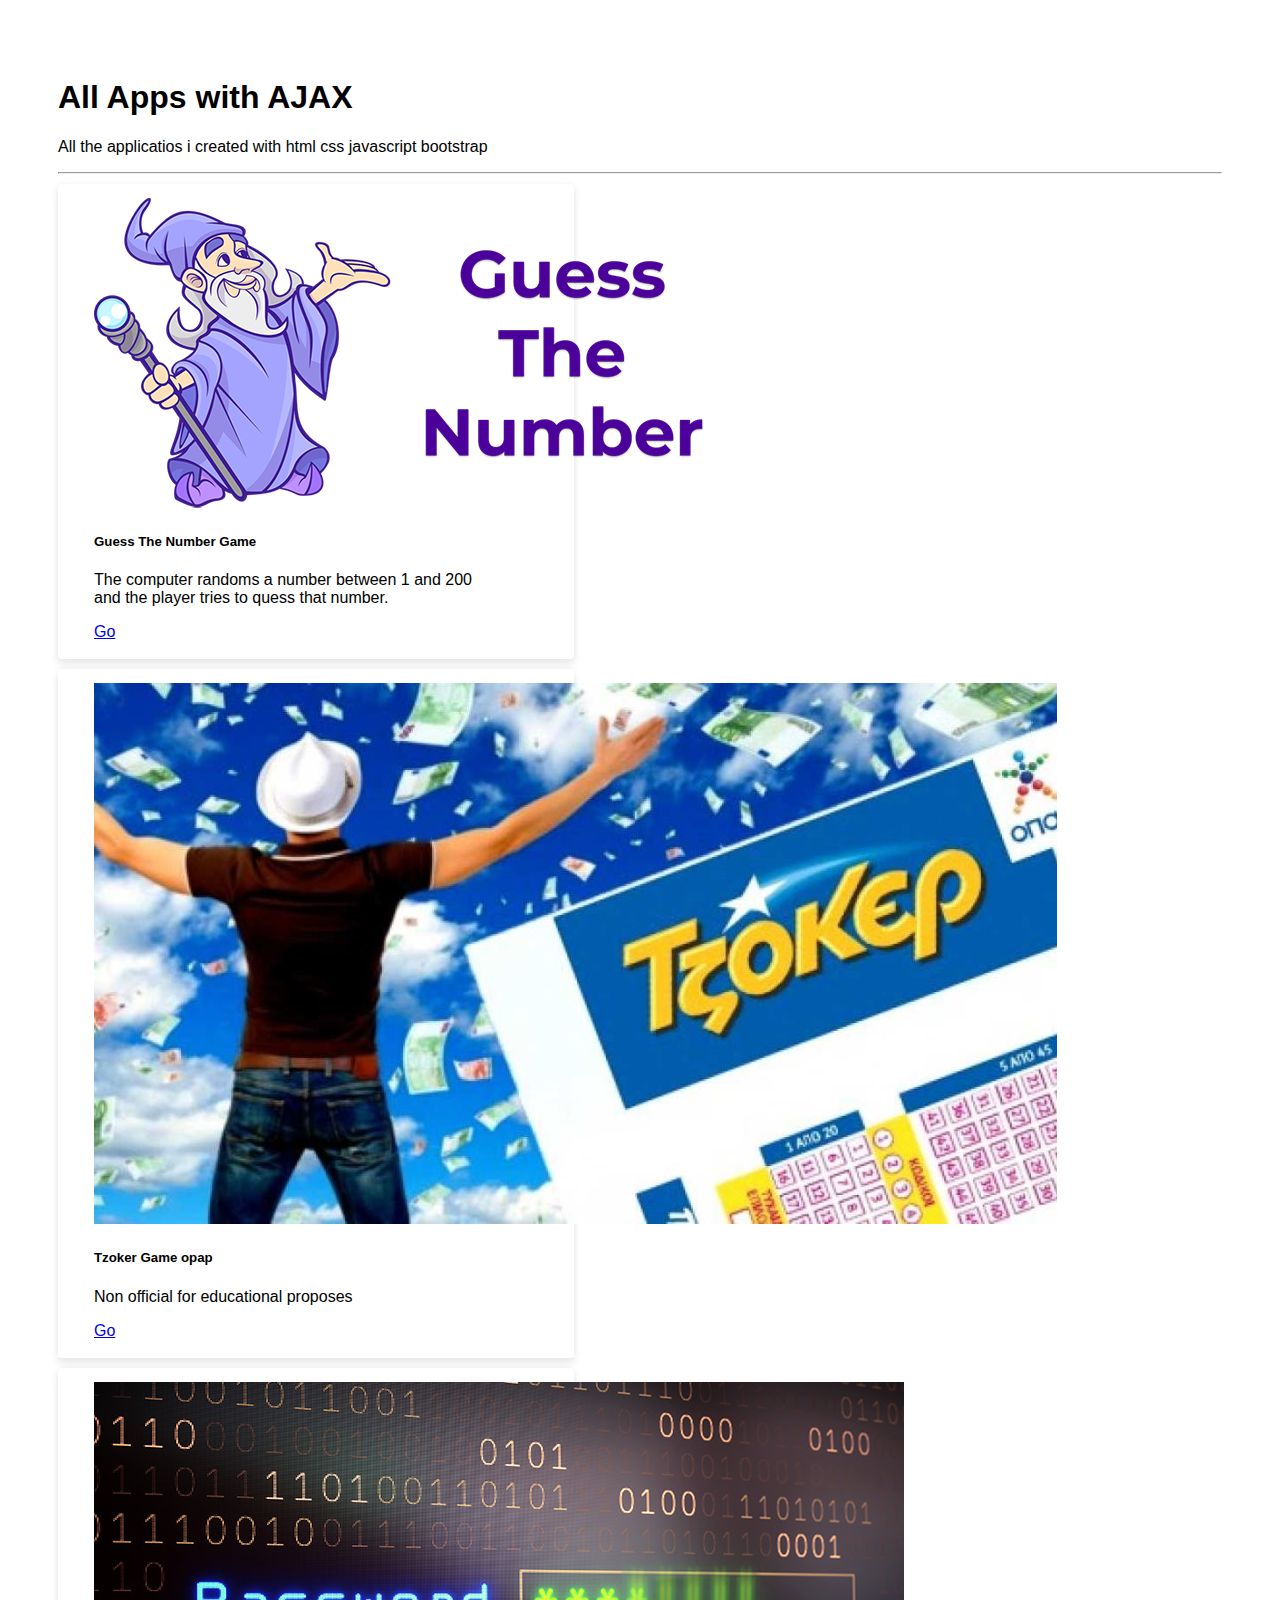
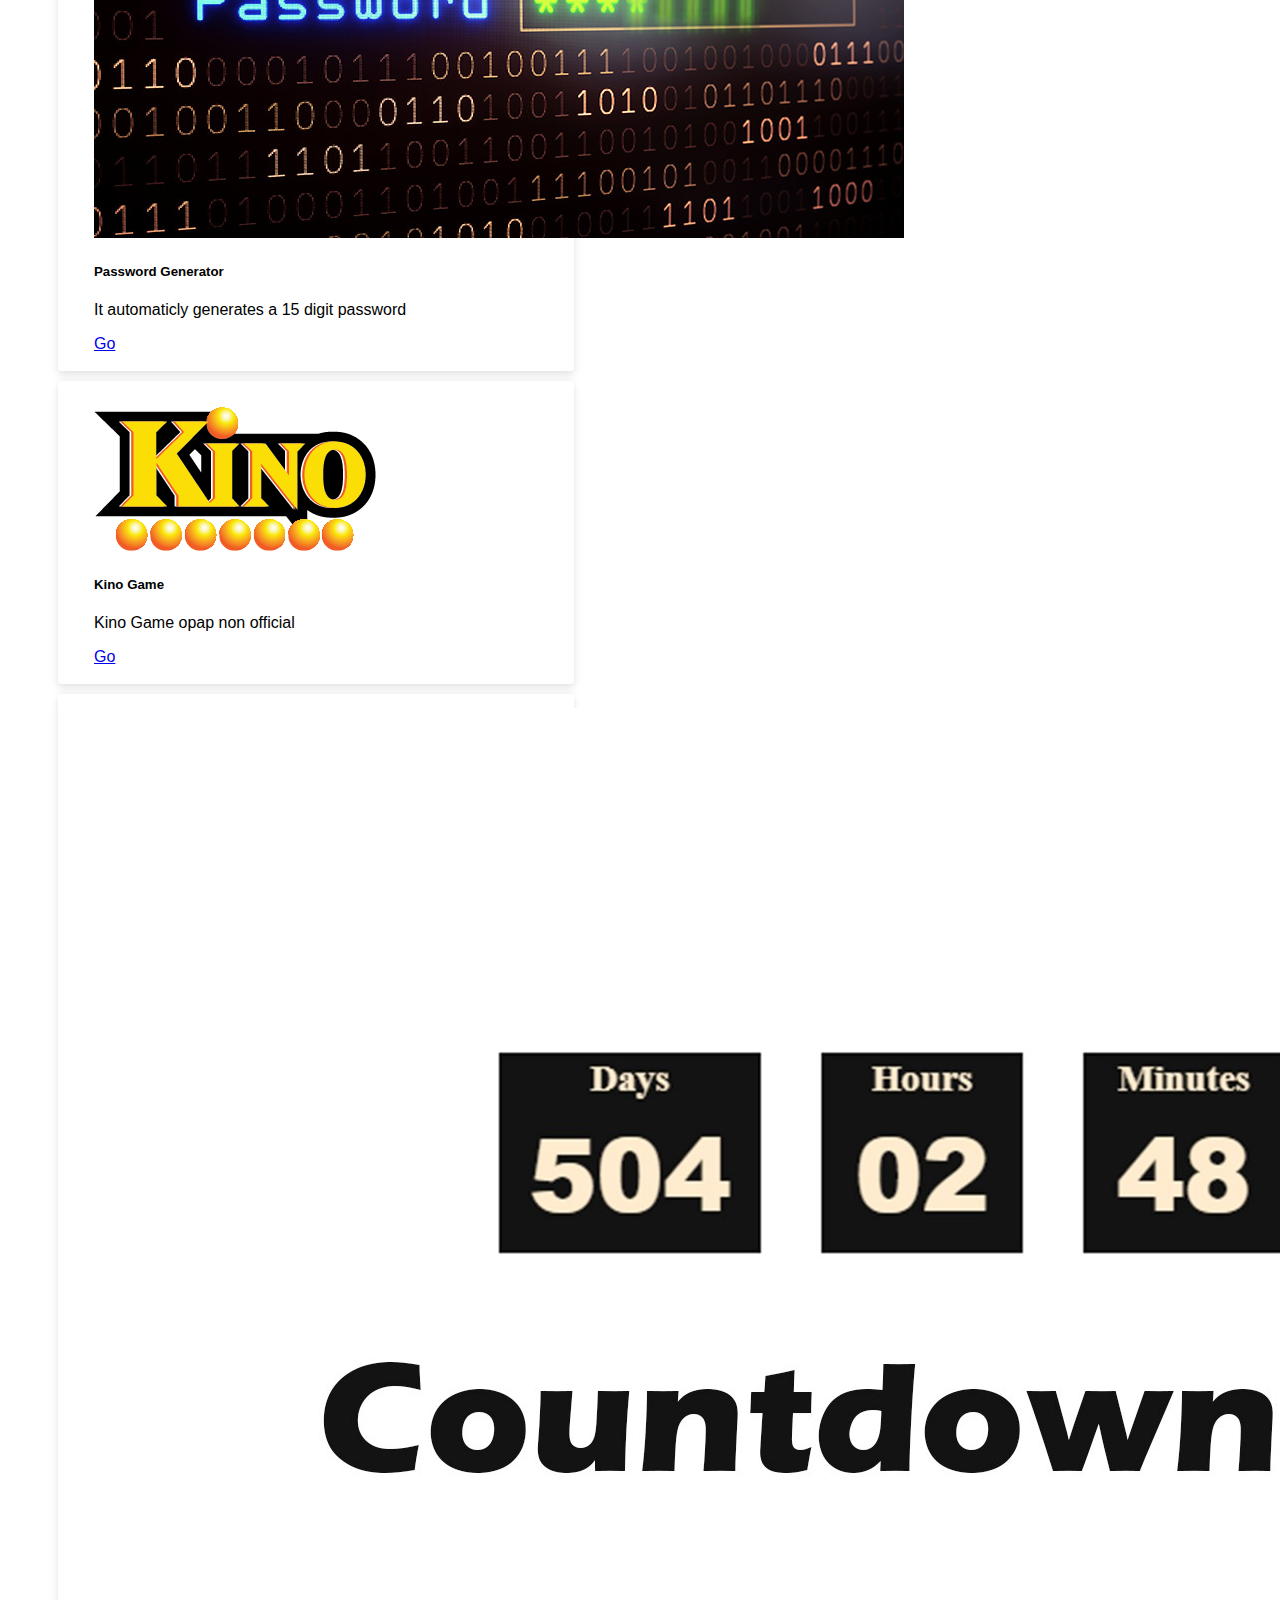
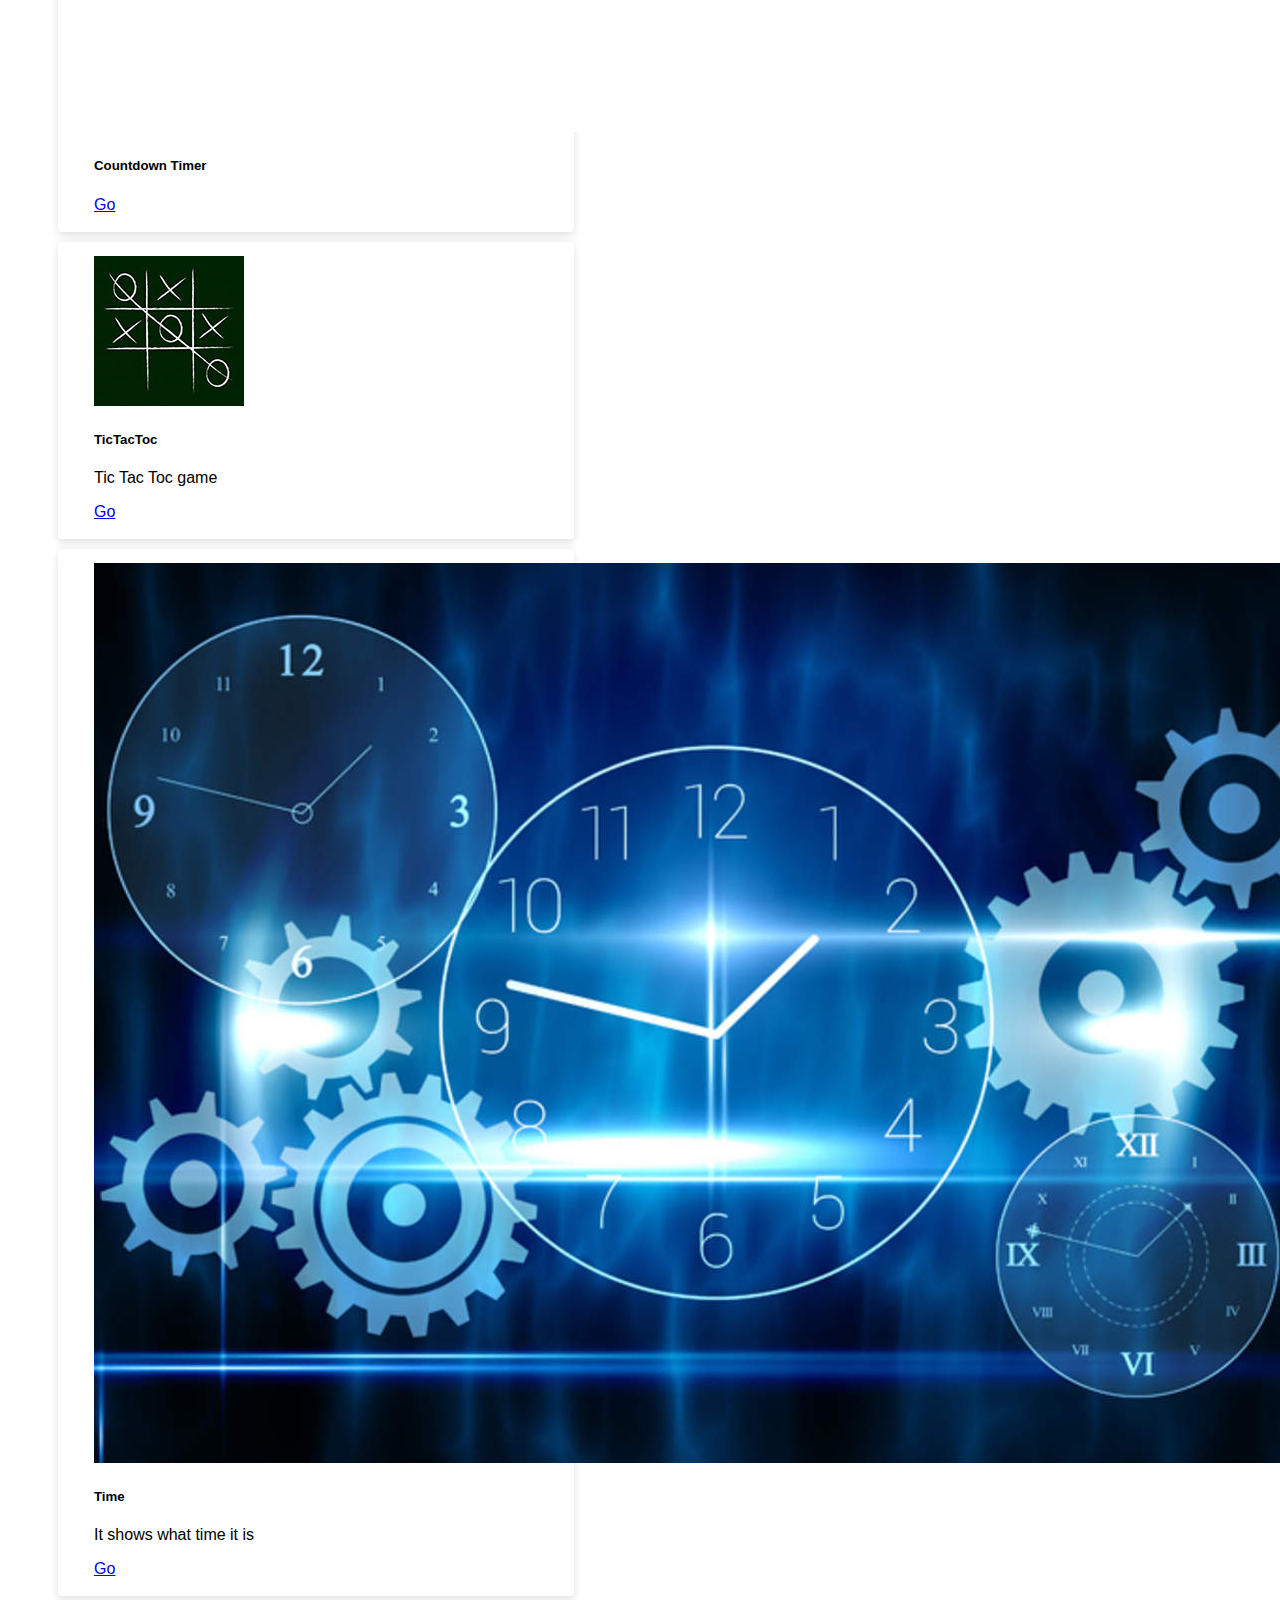
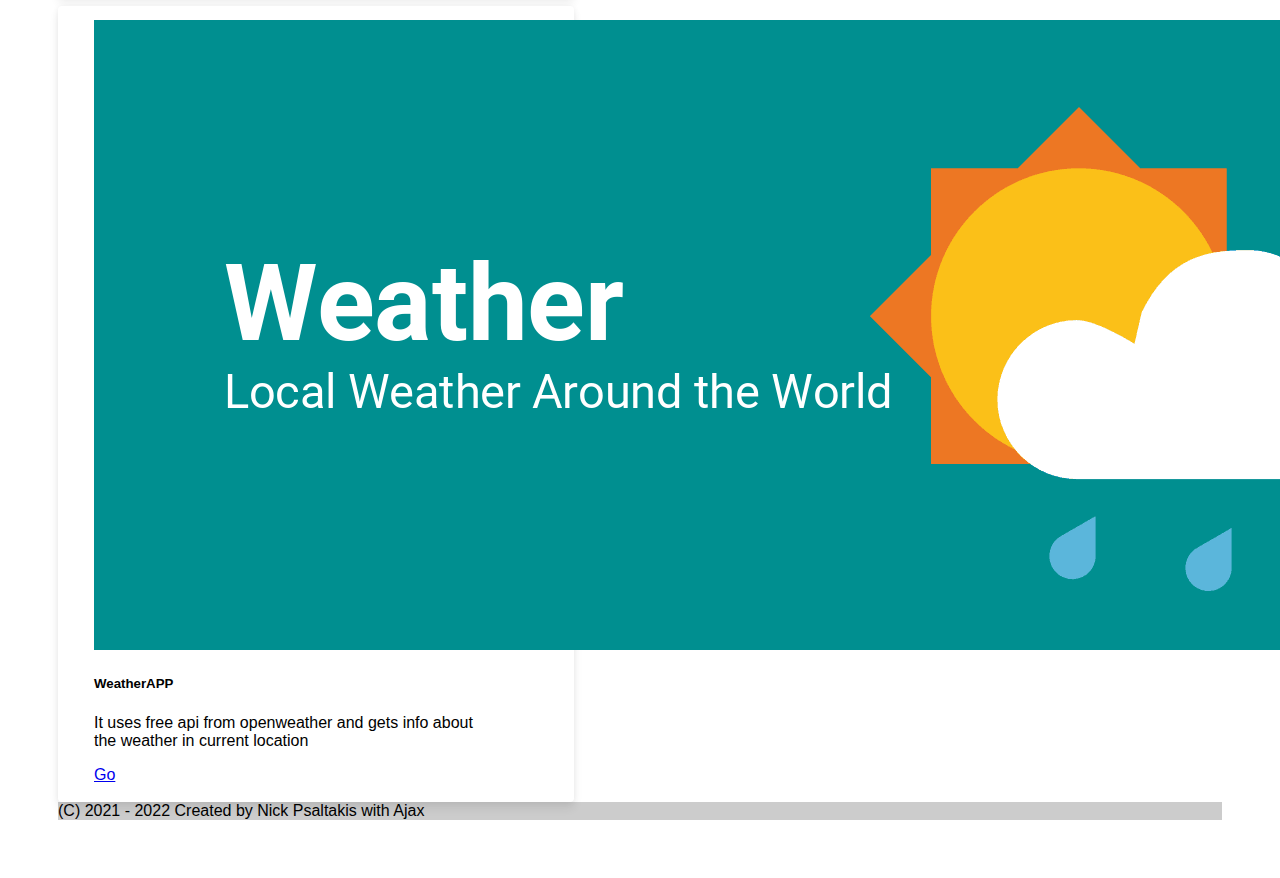
<file: index.html>
<!DOCTYPE html>
<html lang="en">
<head>
    <meta charset="UTF-8">
    <meta http-equiv="X-UA-Compatible" content="IE=edge">
    <meta name="viewport" content="width=device-width, initial-scale=1.0">
    <link href="https://cdn.jsdelivr.net/npm/bootstrap@5.0.0-beta1/dist/css/bootstrap.min.css" rel="stylesheet" integrity="sha384-giJF6kkoqNQ00vy+HMDP7azOuL0xtbfIcaT9wjKHr8RbDVddVHyTfAAsrekwKmP1" crossorigin="anonymous">
    <link href="css/mainStyle.css" rel="stylesheet">
    <title>All Apps with Ajax</title>
</head>
<body>
    <div class="container">
        <div class="jumbotron">
            <h1 class="display-4">All Apps with AJAX</h1>
            <p class="lead">All the applicatios i created with html css javascript bootstrap</p>
            <hr class="my-4">
        </div>
        <div class="row">
            <div class="col">
                <div class="card">
                    <img class="card-img-top" src="images/guess.png" alt="Card image cap">
                    <div class="card-body">
                        <h5 class="card-title">Guess The Number Game</h5>
                        <p class="card-text">The computer randoms a number between 1 and 200 and the player tries to quess that number.</p>
                        <a href="guessTheNumber.html" class="btn btn-primary" target="_blank">Go</a>
                    </div>
                </div>
            </div>
            <div class="col">
                <div class="card">
                    <img class="card-img-top" src="images/logo.jpg" alt="Card image cap">
                    <div class="card-body">
                        <h5 class="card-title">Tzoker Game opap </h5>
                        <p class="card-text">Non official for educational proposes </p>
                        <a href="tzoker.html" class="btn btn-primary" target="_blank">Go</a>
                    </div>
                </div>
            </div>
            <div class="col">
                <div class="card">
                    <img class="card-img-top" src="images/passwordgen.jpg" alt="Card image cap">
                    <div class="card-body">
                        <h5 class="card-title">Password Generator</h5>
                        <p class="card-text">It automaticly generates a 15 digit password</p>
                        <a href="randomPassword.html" class="btn btn-primary" target="_blank">Go</a>
                    </div>
                </div>
            </div>
            <div class="col">
                <div class="card">
                    <img class="card-img-top" src="images/Kino_logo.png" alt="Card image cap">
                    <div class="card-body">
                        <h5 class="card-title">Kino Game</h5>
                        <p class="card-text">Kino Game opap non official</p>
                        <a href="kino.html" class="btn btn-primary" target="_blank">Go</a>
                    </div>
                </div>
            </div>
            <div class="col">
                <div class="card">
                    <img class="card-img-top" src="images/countdown.jpg" alt="Card image cap">
                    <div class="card-body">
                        <h5 class="card-title">Countdown Timer</h5>
                        <p class="card-text"></p>
                        <a href="countdown.html" class="btn btn-primary" target="_blank">Go</a>
                    </div>
                </div>
            </div>  
            <div class="col">
                <div class="card">
                    <img class="card-img-top" src="images/tictactoc.jpg" alt="Card image cap">
                    <div class="card-body">
                        <h5 class="card-title">TicTacToc </h5>
                        <p class="card-text">Tic Tac Toc game</p>
                        <a href="tictactoc.html" class="btn btn-primary" target="_blank">Go</a>
                    </div>
                </div>
            </div> 
            <div class="col">
                <div class="card">
                    <img class="card-img-top" src="images/time.jpg" alt="Card image cap">
                    <div class="card-body">
                        <h5 class="card-title">Time</h5>
                        <p class="card-text">It shows what time it is</p>
                        <a href="time.html" class="btn btn-primary" target="_blank">Go</a>
                    </div>
                </div>
            </div>   
            <div class="col">
                <div class="card">
                    <img class="card-img-top" src="images/weather_og.png" alt="Card image cap">
                    <div class="card-body">
                        <h5 class="card-title">WeatherAPP</h5>
                        <p class="card-text">It uses free api from openweather and gets info about the weather in current location</p>
                        <a href="weatherApp.html" class="btn btn-primary" target="_blank">Go</a>
                    </div>
                </div>
            </div>            
        </div>
    </div>
    <div class="container">
        <footer class="bg-light text-center text-lg-start">
            <div id = "footer" class="text-center p-3" style="background-color: rgba(0, 0, 0, 0.2)">
                (C) 2021 - 2022 Created by Nick Psaltakis with Ajax
            </div>
        </footer>
    </div>
    <script src="https://cdn.jsdelivr.net/npm/@popperjs/core@2.5.4/dist/umd/popper.min.js" integrity="sha384-q2kxQ16AaE6UbzuKqyBE9/u/KzioAlnx2maXQHiDX9d4/zp8Ok3f+M7DPm+Ib6IU" crossorigin="anonymous"></script>
    <script src="https://cdn.jsdelivr.net/npm/bootstrap@5.0.0-beta1/dist/js/bootstrap.min.js" integrity="sha384-pQQkAEnwaBkjpqZ8RU1fF1AKtTcHJwFl3pblpTlHXybJjHpMYo79HY3hIi4NKxyj" crossorigin="anonymous"></script>
</body>
</html>
</file>
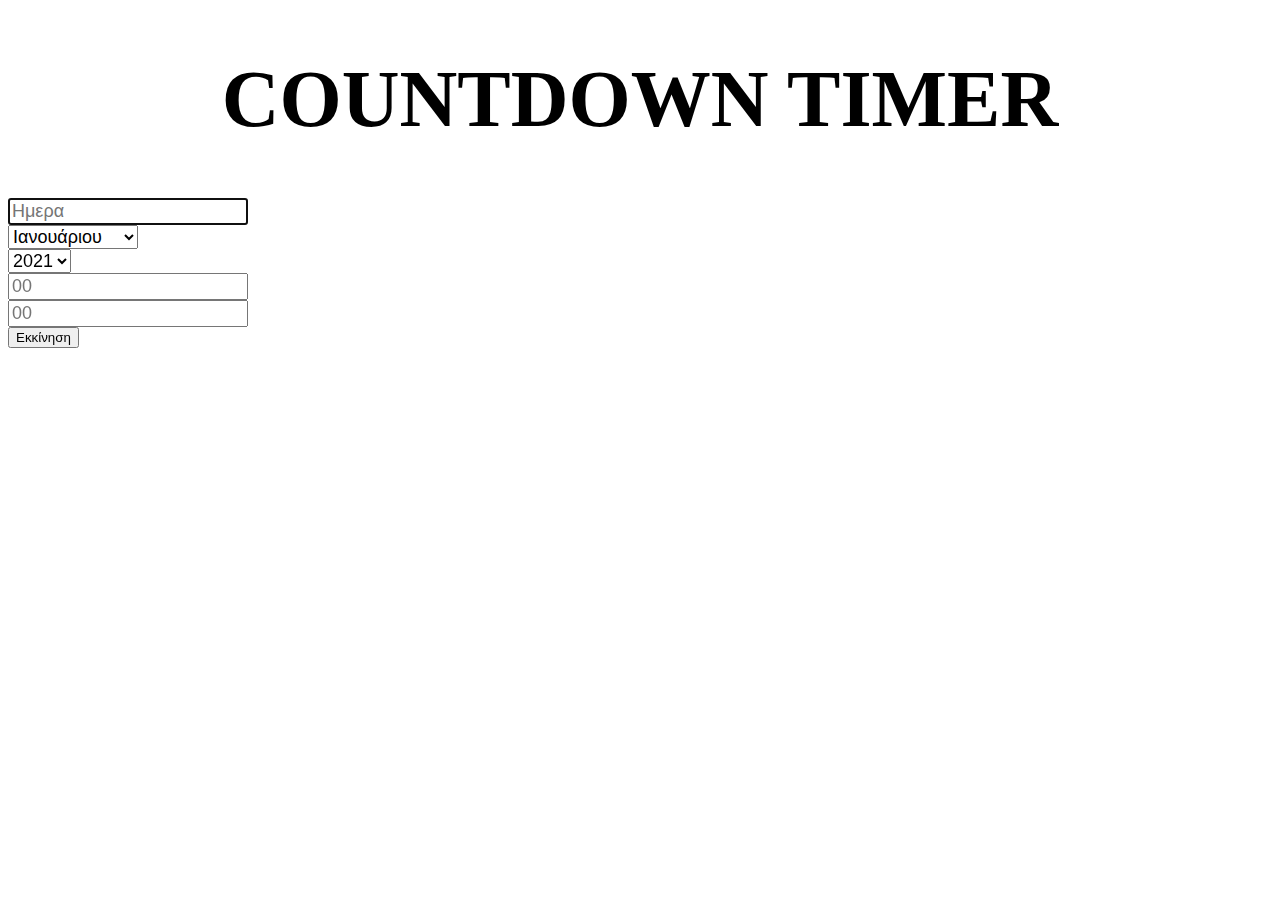
<file: countdown.html>
<!DOCTYPE html>
<html lang="en">
<head>
    <meta charset="UTF-8">
    <meta http-equiv="X-UA-Compatible" content="IE=edge">
    <meta name="viewport" content="width=device-width, initial-scale=1.0">
    <link href="https://cdn.jsdelivr.net/npm/bootstrap@5.0.0-beta2/dist/css/bootstrap.min.css" rel="stylesheet" integrity="sha384-BmbxuPwQa2lc/FVzBcNJ7UAyJxM6wuqIj61tLrc4wSX0szH/Ev+nYRRuWlolflfl" crossorigin="anonymous">
    <link rel="stylesheet" href="css/countdown.css">
    <title>Countdown</title>
</head>
<body>
    <div class="container">
        <h1 class="header">COUNTDOWN TIMER</h1>
    </div>
    <div class="container">
        <h1 id="countdown" class="timer">
            
        </h1>
    </div>
    <div class="container">
        <div class="row">
            <div class="col">
                <input type="text" class="form-control" id="day" name="day" placeholder = "Ημερα">
            </div>
            <div class="col">
                <select class="form-control" name="choose-month" id="months">
                    <option value="Jan">Ιανουάριου</option>
                    <option value="Feb">Φεβρουαρίου</option>
                    <option value="Mar">Μαρτίου</option>
                    <option value="Apr">Απριλίου</option>
                    <option value="May">Μαίου</option>
                    <option value="Jun">Ιουνίου</option>
                    <option value="Jul">Ιουλίου</option>
                    <option value="Aug">Αυγούστου</option>
                    <option value="Sep">Σεπτεμβρίου</option>
                    <option value="Oct">Οκτωμβρίου</option>
                    <option value="Nov">Νοέμβρίου</option>
                    <option value="Dec">Δεκεμβρίου</option>
                </select>
            </div>
            <div class="col">
                <select class="form-control" name="choose-year" id="year">
                    <option value="2021">2021</option>
                    <option value="2022">2022</option>
                    <option value="2023">2023</option>
                    <option value="2024">2024</option>
                    <option value="2025">2025</option>
                    <option value="2026">2026</option>
                    <option value="2027">2027</option>
                    <option value="2028">2028</option>
                    <option value="2029">2029</option>
                    <option value="2030">2030</option>
                    <option value="2031">2031</option>
                </select>
            </div>
            <div class="col">
                <input type="text" class="form-control" id="hour" name="hour" placeholder = "00">
            </div>
            <div class="col">
                <input type="text" class="form-control" id="min" name="min" placeholder = "00">
            </div>
        </div>
        <div id = "buttons" class="container">
            <input type="button" id = "startTimer" class="btn btn-success col-md-12" onclick="startTimer()" value="Εκκίνηση">
        </div>
    </div>
    <script src="https://cdn.jsdelivr.net/npm/@popperjs/core@2.6.0/dist/umd/popper.min.js" integrity="sha384-KsvD1yqQ1/1+IA7gi3P0tyJcT3vR+NdBTt13hSJ2lnve8agRGXTTyNaBYmCR/Nwi" crossorigin="anonymous"></script>
    <script src="https://cdn.jsdelivr.net/npm/bootstrap@5.0.0-beta2/dist/js/bootstrap.min.js" integrity="sha384-nsg8ua9HAw1y0W1btsyWgBklPnCUAFLuTMS2G72MMONqmOymq585AcH49TLBQObG" crossorigin="anonymous"></script>
    <script src="https://code.jquery.com/jquery-3.6.0.min.js" integrity="sha256-/xUj+3OJU5yExlq6GSYGSHk7tPXikynS7ogEvDej/m4=" crossorigin="anonymous"></script>    
    <script type="text/javascript" src="includes/countdown.js"></script>
</body>
</html>
</file>
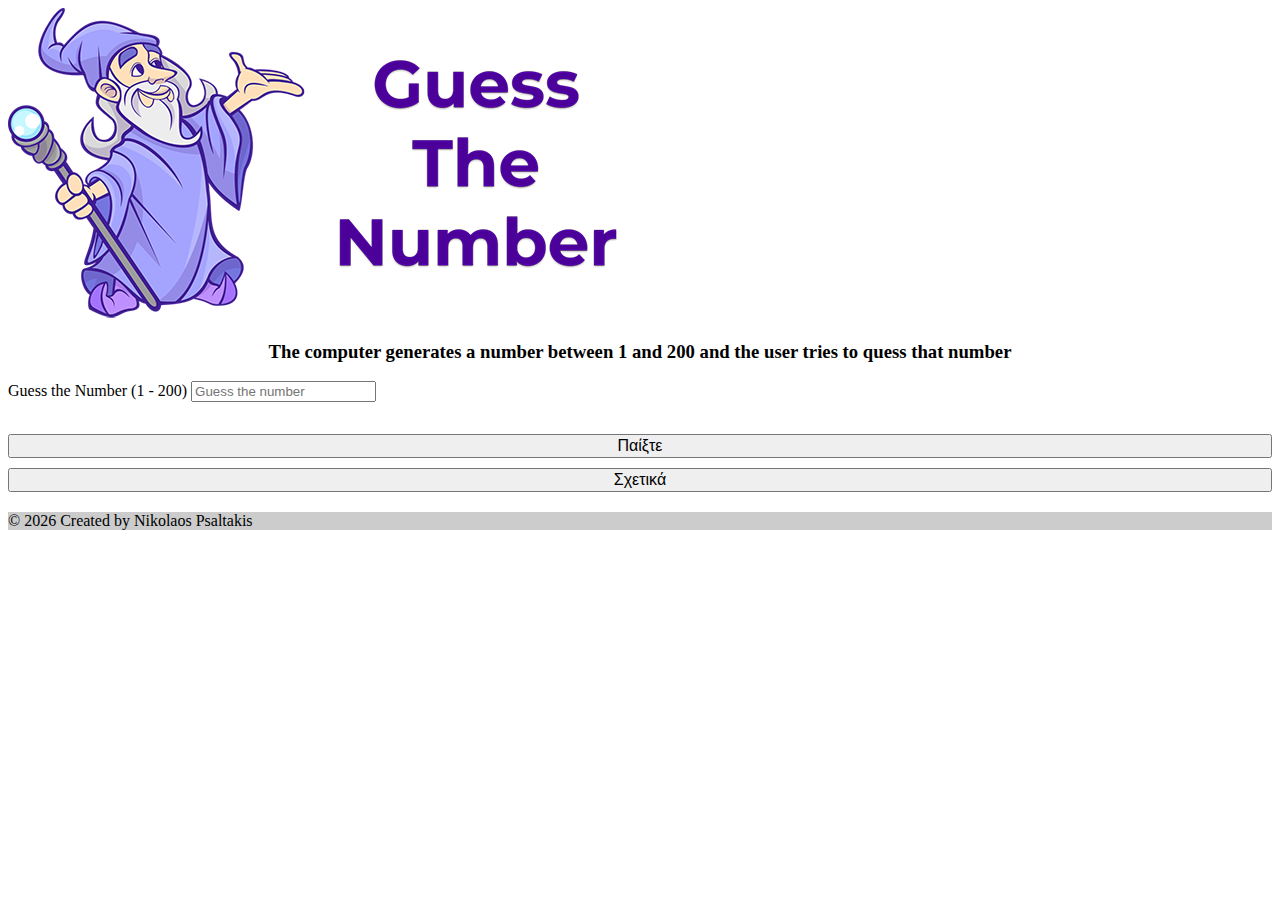
<file: guessTheNumber.html>
<!DOCTYPE html>
<html lang="en">
    <head>
        <meta charset="UTF-8">
        <meta name="viewport" content="width=device-width, initial-scale=1.0">
        <link href="https://cdn.jsdelivr.net/npm/bootstrap@5.0.0-beta1/dist/css/bootstrap.min.css" rel="stylesheet" integrity="sha384-giJF6kkoqNQ00vy+HMDP7azOuL0xtbfIcaT9wjKHr8RbDVddVHyTfAAsrekwKmP1" crossorigin="anonymous">
        <link href="css/styleTzoker.css" rel="stylesheet">
        <title>Guess the number Game</title>
    </head>
    <body>
        <div class="box">
            <img src="images/guess.png" class="d-block mx-auto" alt="logo">
        </div>
        <div class="container">
            <H3 align="center"> 
                The computer generates a number between 1 and 200 and the user tries to quess that number
            </H3>
            <div class='form-group'>
                <label for="title" class="for">Guess the Number (1 - 200)</label>
                <input id = "number" type="text" class="form-control" name="number" placeholder="Guess the number">
            </div>  
        </div>
        <H4 id = "result"></H4>
        <div class="container" style="margin-top: 20px;">
            <div class="row">
                <div class="col">
                    <input type = "submit" class="btn btn-primary col-md-5" onclick="play()" value = "Παίξτε">
                </div>
                <div class="col">
                    <input type = "submit" class="btn btn-primary col-md-5" onclick="about()" value = "Σχετικά">
                </div>
            </div>
        </div>
        <div class="container" style="margin-top: 20px">
            <footer class="bg-light text-center text-lg-start">
                <div id = "footer" class="text-center p-3" style="background-color: rgba(0, 0, 0, 0.2)"></div>
            </footer>
        </div>
        <script src="https://cdn.jsdelivr.net/npm/@popperjs/core@2.5.4/dist/umd/popper.min.js" integrity="sha384-q2kxQ16AaE6UbzuKqyBE9/u/KzioAlnx2maXQHiDX9d4/zp8Ok3f+M7DPm+Ib6IU" crossorigin="anonymous"></script>
        <script src="https://cdn.jsdelivr.net/npm/bootstrap@5.0.0-beta1/dist/js/bootstrap.min.js" integrity="sha384-pQQkAEnwaBkjpqZ8RU1fF1AKtTcHJwFl3pblpTlHXybJjHpMYo79HY3hIi4NKxyj" crossorigin="anonymous"></script>
        <script src="//ajax.googleapis.com/ajax/libs/jquery/1.9.1/jquery.min.js"></script>
        <script src="includes/guess.js"></script>
    </body>
</html>
</file>
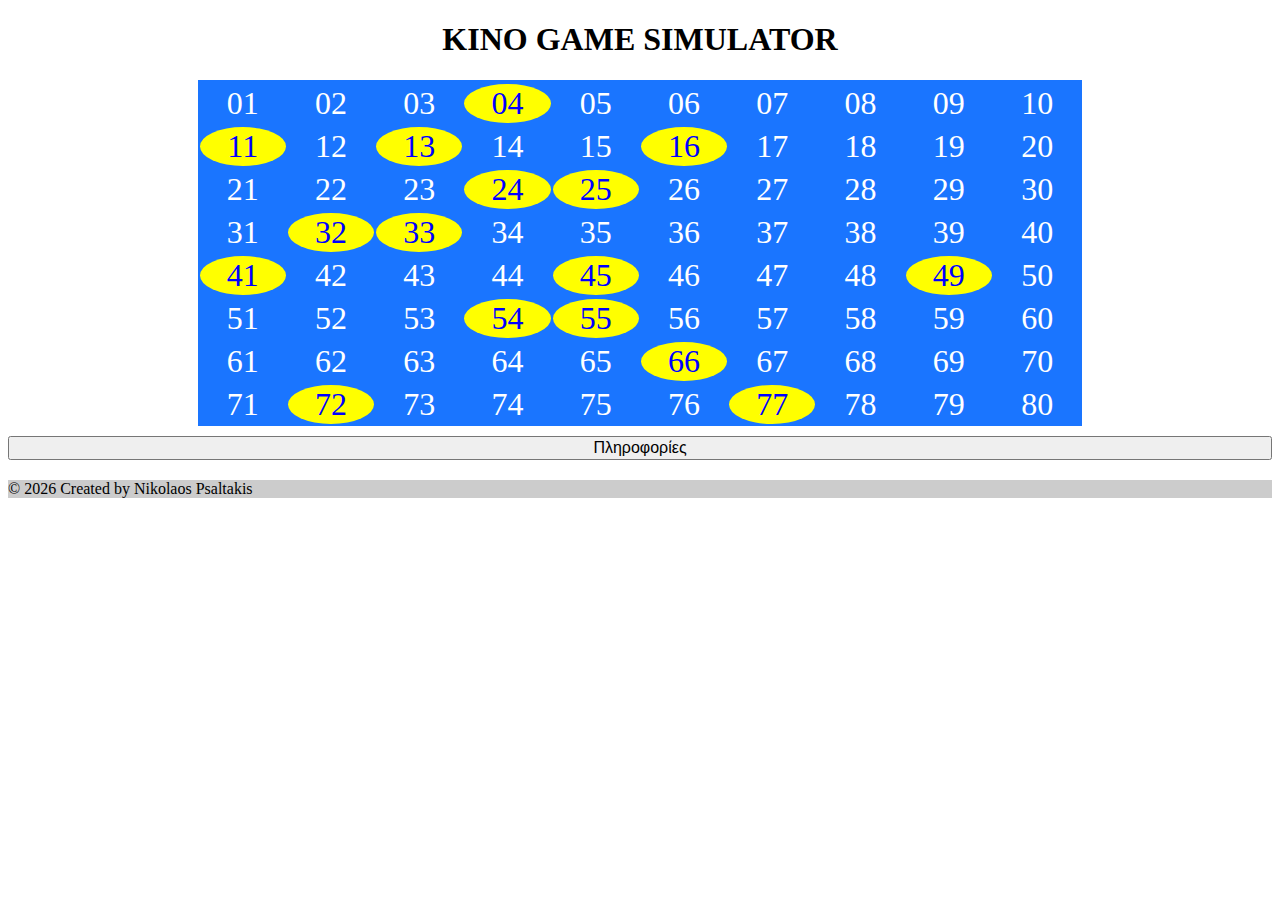
<file: kino.html>
<!DOCTYPE html>
<html lang="en">
<head>
    <meta charset="UTF-8">
    <meta http-equiv="X-UA-Compatible" content="IE=edge">
    <meta name="viewport" content="width=device-width, initial-scale=1.0">
    <link href="https://cdn.jsdelivr.net/npm/bootstrap@5.0.0-beta1/dist/css/bootstrap.min.css" rel="stylesheet" integrity="sha384-giJF6kkoqNQ00vy+HMDP7azOuL0xtbfIcaT9wjKHr8RbDVddVHyTfAAsrekwKmP1" crossorigin="anonymous">
    <link rel="stylesheet" href="css/kino.css">
    <title>KINO GAME SIMULATOR</title>
</head>
<body>
    <div class="container">
        <H1 align="center">KINO GAME SIMULATOR</H1>
        <div>
            <table>
                <tbody id = "numbers">

                </tbody>
            </table>
        </div>
    </div>
    <div class="container">
        <div class="row">
            <div class="col">
                <input type='submit' id='about' class='btn btn-primary' onclick='about()' value='Πληροφορίες'>
            </div>
        </div>
    </div>
    <div class="container">
        <footer class="bg-light text-center text-lg-start">
            <div id = "footer" class="text-center p-3" style="background-color: rgba(0, 0, 0, 0.2)">
                
            </div>
        </footer>
    </div>
    <script src="https://cdn.jsdelivr.net/npm/@popperjs/core@2.5.4/dist/umd/popper.min.js" integrity="sha384-q2kxQ16AaE6UbzuKqyBE9/u/KzioAlnx2maXQHiDX9d4/zp8Ok3f+M7DPm+Ib6IU" crossorigin="anonymous"></script>
    <script src="https://cdn.jsdelivr.net/npm/bootstrap@5.0.0-beta1/dist/js/bootstrap.min.js" integrity="sha384-pQQkAEnwaBkjpqZ8RU1fF1AKtTcHJwFl3pblpTlHXybJjHpMYo79HY3hIi4NKxyj" crossorigin="anonymous"></script>
    <script src="//ajax.googleapis.com/ajax/libs/jquery/1.9.1/jquery.min.js"></script>
    <script src="includes/kino.js"></script>
</body>
</html>
</file>
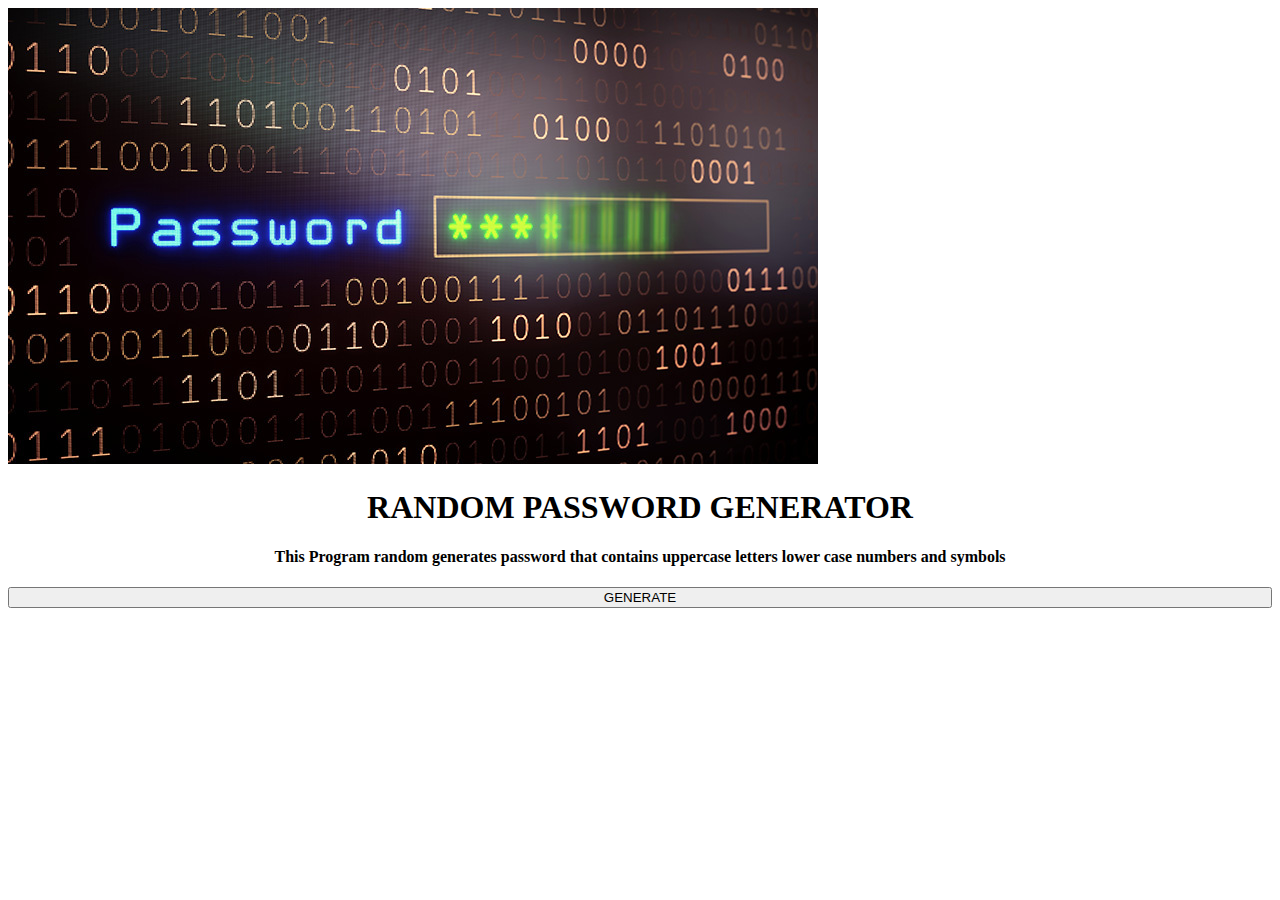
<file: randomPassword.html>
<!DOCTYPE html>
<html lang="en">
<head>
    <meta charset="UTF-8">
    <meta http-equiv="X-UA-Compatible" content="IE=edge">
    <meta name="viewport" content="width=device-width, initial-scale=1.0">
    <link href="https://cdn.jsdelivr.net/npm/bootstrap@5.0.0-beta2/dist/css/bootstrap.min.css" rel="stylesheet" integrity="sha384-BmbxuPwQa2lc/FVzBcNJ7UAyJxM6wuqIj61tLrc4wSX0szH/Ev+nYRRuWlolflfl" crossorigin="anonymous">
    <link href="css/random.css" rel="stylesheet">
    <title>Random Password Generator</title>
</head>
<body>
    <div class="box">
        <img src="images/passwordgen.jpg" class="d-block mx-auto" alt="logo">
    </div>
    <div class="container">
        <H1 align = "center">RANDOM PASSWORD GENERATOR</H1>
        <H4 align = "center">This Program random generates password that contains uppercase letters lower case numbers and symbols</H4>
    </div>
    <div class="container">
        <div id = "content">

        </div>
    </div>
    <div class="container">
        <input type="submit" class="btn btn-success" onclick="generate()" value="GENERATE">
    </div>
    <script src="https://cdn.jsdelivr.net/npm/@popperjs/core@2.6.0/dist/umd/popper.min.js" integrity="sha384-KsvD1yqQ1/1+IA7gi3P0tyJcT3vR+NdBTt13hSJ2lnve8agRGXTTyNaBYmCR/Nwi" crossorigin="anonymous"></script>
    <script src="https://cdn.jsdelivr.net/npm/bootstrap@5.0.0-beta2/dist/js/bootstrap.min.js" integrity="sha384-nsg8ua9HAw1y0W1btsyWgBklPnCUAFLuTMS2G72MMONqmOymq585AcH49TLBQObG" crossorigin="anonymous"></script>
    <script src="https://ajax.googleapis.com/ajax/libs/jquery/3.5.1/jquery.min.js"></script>
    <script src="includes/ramdomPassword.js" type="text/javascript"></script>
</body>
</html>
</file>
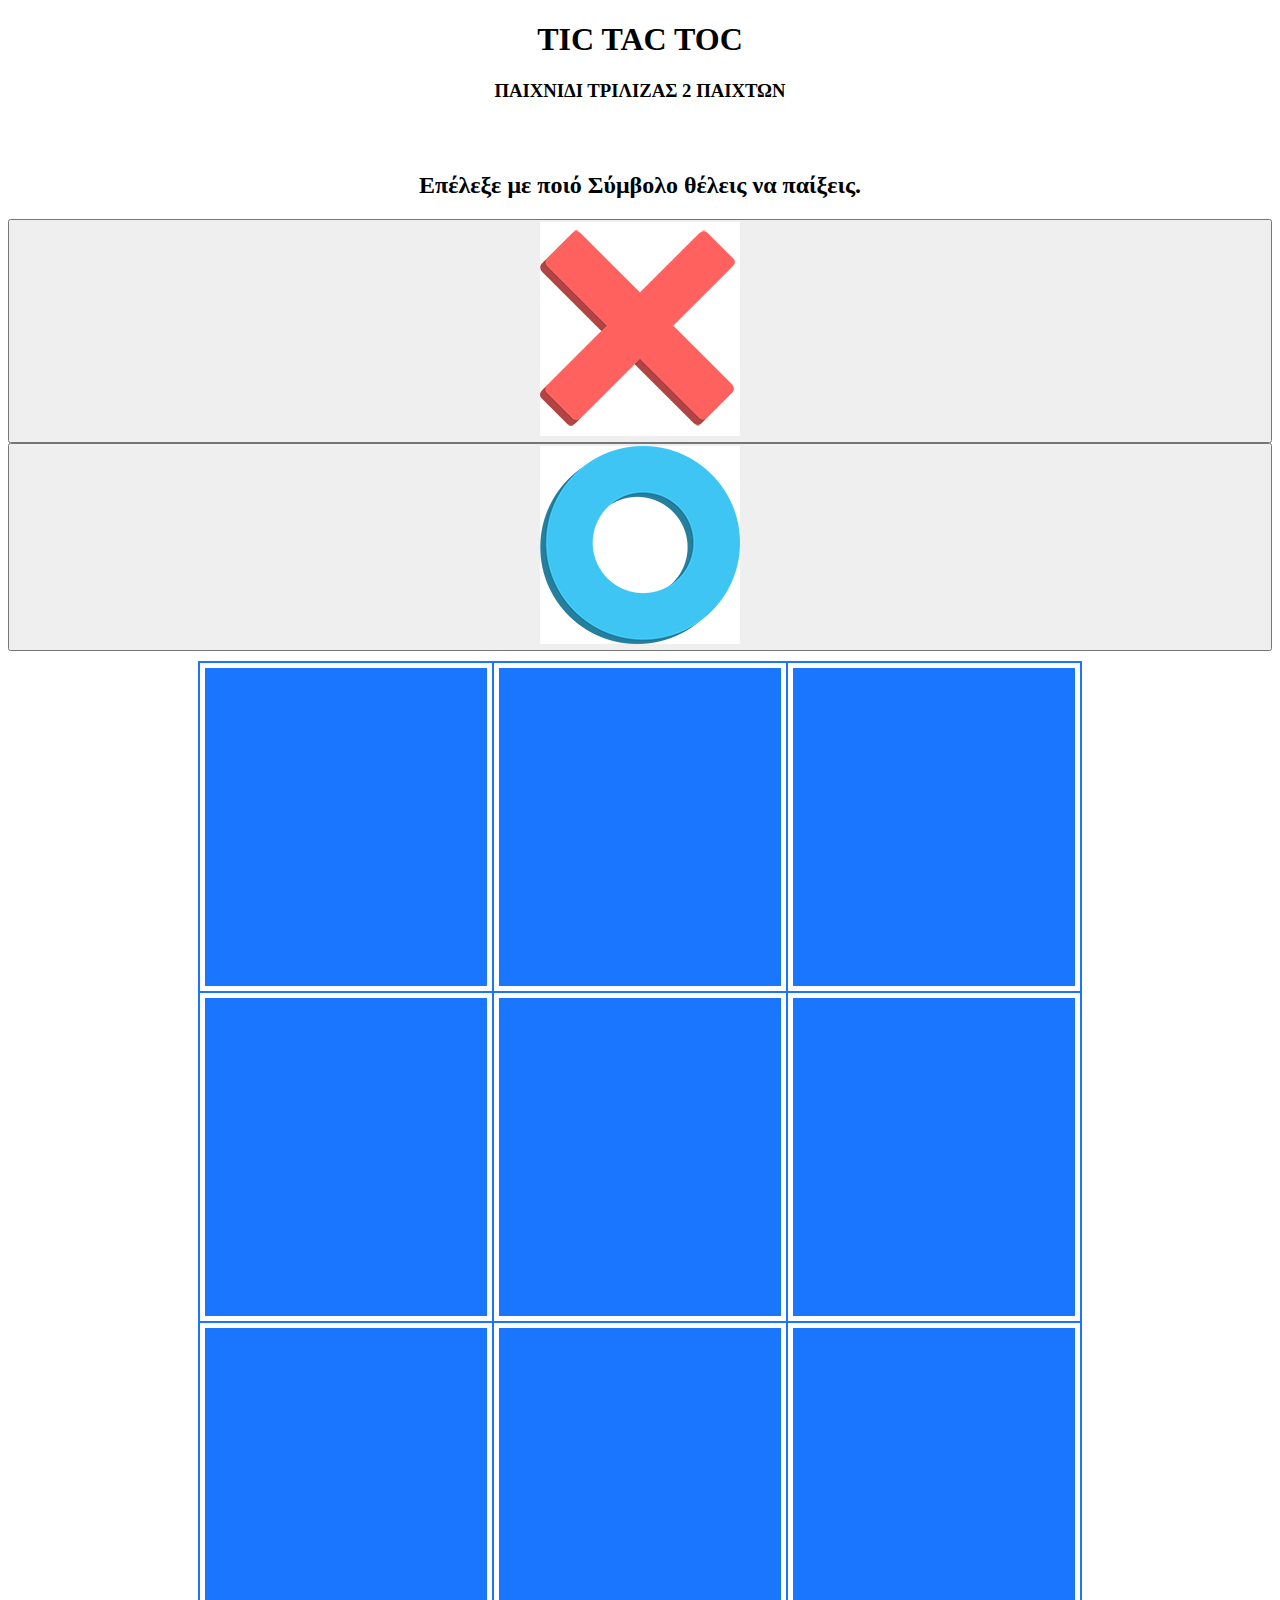
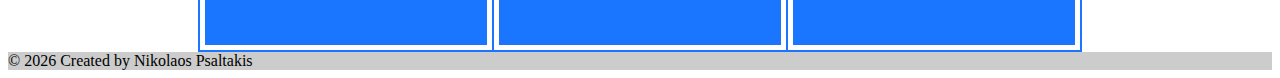
<file: tictactoc.html>
<!DOCTYPE html>
<html lang="en">
<head>
    <meta charset="UTF-8">
    <meta http-equiv="X-UA-Compatible" content="IE=edge">
    <meta name="viewport" content="width=device-width, initial-scale=1.0">
    <link href="https://cdn.jsdelivr.net/npm/bootstrap@5.0.0-beta2/dist/css/bootstrap.min.css" rel="stylesheet" integrity="sha384-BmbxuPwQa2lc/FVzBcNJ7UAyJxM6wuqIj61tLrc4wSX0szH/Ev+nYRRuWlolflfl" crossorigin="anonymous">
    <link rel="stylesheet" href="css/tictactoc.css">
    <title>Tic Tac Toc</title>
</head>
<body>
    <div class="container">
        <H1 align="center">TIC TAC TOC</H1>
        <H3 align="center">ΠΑΙΧΝΙΔΙ ΤΡΙΛΙΖΑΣ 2 ΠΑΙΧΤΩΝ</H3>
        <div align="center">
            <H3 id = "message"></H3>
            <H4 id = "player_turn"></H4>
        </div>
    </div>
    
    <!-- Pop up window-->
    <div class="container" style="margin-top:38px;">
        <div id="choose" class="modal" style="margin-top:70px;">
            <div class="modal-dialog">
                <div class="modal-content">
                    <div class="modal-header">
                        <h2 align="center" id = "window_label" class="modal-title">Επέλεξε με ποιό Σύμβολο θέλεις να παίξεις.</h2>
                    </div>
                    <div class="modal-body">
                        <div class="row">
                            <div class="col">
                                <button id="symbol1" class="btn btn-primary"><img src="images/symbol1.jpg"/></button>
                            </div>
                            <div class="col">
                                <button id="symbol2" class="btn btn-primary"><img src="images/symbol2.jpg"/></button>
                            </div>
                        </div>
                    </div>
                    <div class="modal-footer">
                    
                    </div> 
                </div>
            </div> 
        </div>
    </div>
    <!-- Pop up window end-->

    <div class="container">
        <table>
            <tr>
                <td><input type="image" src = "images/empty.jpg" id = "11" class="btn btn-primary" onclick="buttonClicked(this.id)" value="A"></td>
                <td><input type="image" src = "images/empty.jpg" id = "12" class="btn btn-primary" onclick="buttonClicked(this.id)" value="B"></td>
                <td><input type="image" src = "images/empty.jpg" id = "13" class="btn btn-primary" onclick="buttonClicked(this.id)" value="C"></td>
            </tr>
            <tr>
                <td><input type="image" src = "images/empty.jpg" id = "21" class="btn btn-primary" onclick="buttonClicked(this.id)" value="D"></td>
                <td><input type="image" src = "images/empty.jpg" id = "22" class="btn btn-primary" onclick="buttonClicked(this.id)" value="E"></td>
                <td><input type="image" src = "images/empty.jpg" id = "23" class="btn btn-primary" onclick="buttonClicked(this.id)" value="F"></td>
            </tr>
            <tr>
                <td><input type="image" src = "images/empty.jpg" id = "31" class="btn btn-primary" onclick="buttonClicked(this.id)" value="G"></td>
                <td><input type="image" src = "images/empty.jpg" id = "32" class="btn btn-primary" onclick="buttonClicked(this.id)" value="H"></td>
                <td><input type="image" src = "images/empty.jpg" id = "33" class="btn btn-primary" onclick="buttonClicked(this.id)" value="I"></td>
            </tr>
        </table>
    </div>
    <div class="container">
        <footer class="bg-light text-center text-lg-start">
            <div id = "footer" class="text-center p-3" style="background-color: rgba(0, 0, 0, 0.2)">
            </div>
        </footer>
    </div>
    <script src="https://cdn.jsdelivr.net/npm/@popperjs/core@2.6.0/dist/umd/popper.min.js" integrity="sha384-KsvD1yqQ1/1+IA7gi3P0tyJcT3vR+NdBTt13hSJ2lnve8agRGXTTyNaBYmCR/Nwi" crossorigin="anonymous"></script>
    <script src="https://cdn.jsdelivr.net/npm/bootstrap@5.0.0-beta2/dist/js/bootstrap.min.js" integrity="sha384-nsg8ua9HAw1y0W1btsyWgBklPnCUAFLuTMS2G72MMONqmOymq585AcH49TLBQObG" crossorigin="anonymous"></script>
    <script src="https://code.jquery.com/jquery-3.6.0.min.js" integrity="sha256-/xUj+3OJU5yExlq6GSYGSHk7tPXikynS7ogEvDej/m4=" crossorigin="anonymous"></script>    
    <script type="text/javascript" src="includes/tictactoc.js"></script>
</body>
</html>
</file>
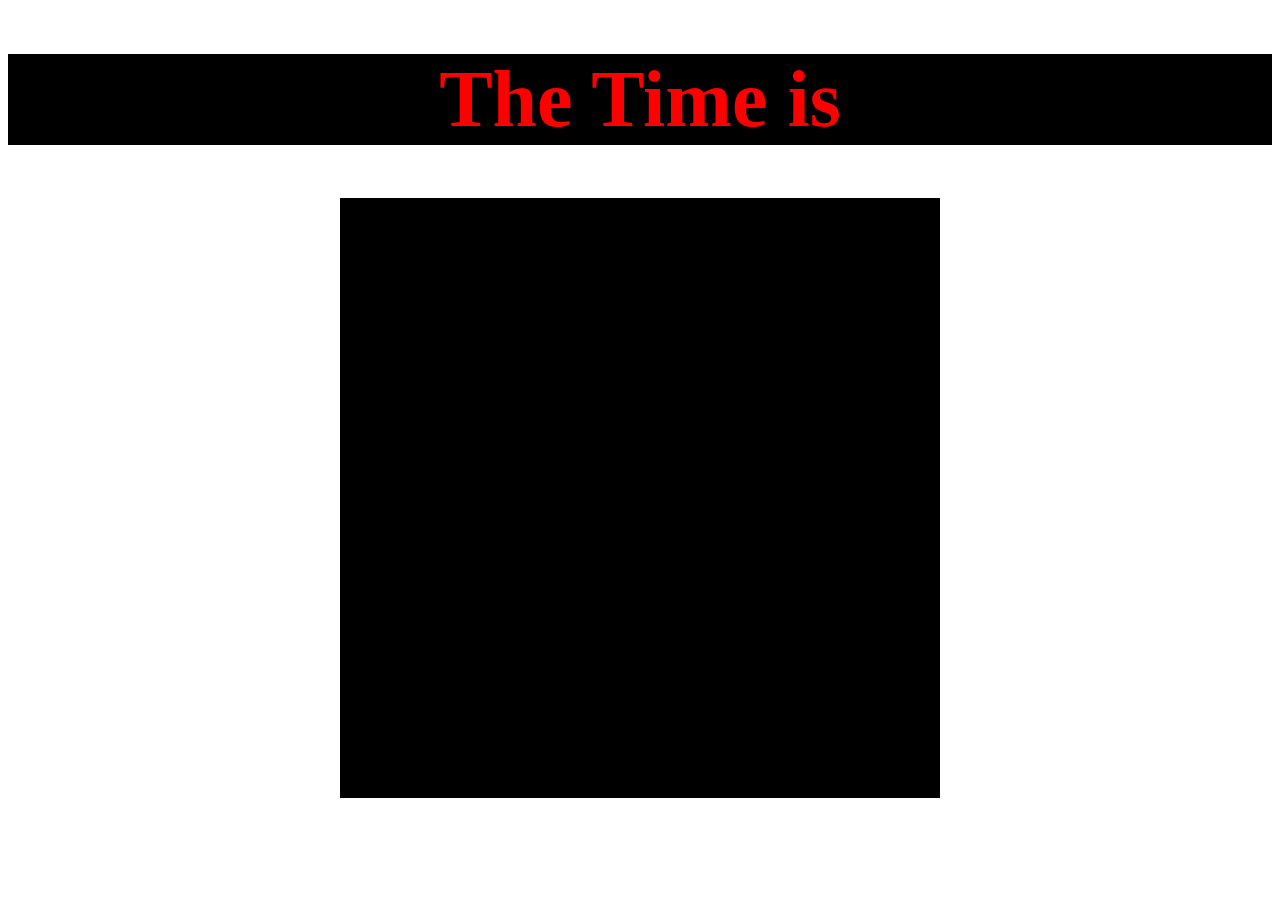
<file: time.html>
<!DOCTYPE html>
<html lang="en">
<head>
    <meta charset="UTF-8">
    <meta http-equiv="X-UA-Compatible" content="IE=edge">
    <meta name="viewport" content="width=device-width, initial-scale=1.0">
    <link href="https://cdn.jsdelivr.net/npm/bootstrap@5.0.0-beta2/dist/css/bootstrap.min.css" rel="stylesheet" integrity="sha384-BmbxuPwQa2lc/FVzBcNJ7UAyJxM6wuqIj61tLrc4wSX0szH/Ev+nYRRuWlolflfl" crossorigin="anonymous">
    <link rel="stylesheet" href="css/time.css">
    <title>Countdown</title>
</head>
<body>
    <div class="container">
        <h1 class="header">The Time is</h1>
        <h1 id="time" class="timer">
            
        </h1>
    </div> 
    <div class="container" align="center">
        <canvas id="canvas" width="600" height="600">
        </canvas>
    </div>
    <script src="https://cdn.jsdelivr.net/npm/@popperjs/core@2.6.0/dist/umd/popper.min.js" integrity="sha384-KsvD1yqQ1/1+IA7gi3P0tyJcT3vR+NdBTt13hSJ2lnve8agRGXTTyNaBYmCR/Nwi" crossorigin="anonymous"></script>
    <script src="https://cdn.jsdelivr.net/npm/bootstrap@5.0.0-beta2/dist/js/bootstrap.min.js" integrity="sha384-nsg8ua9HAw1y0W1btsyWgBklPnCUAFLuTMS2G72MMONqmOymq585AcH49TLBQObG" crossorigin="anonymous"></script>
    <script src="https://code.jquery.com/jquery-3.6.0.min.js" integrity="sha256-/xUj+3OJU5yExlq6GSYGSHk7tPXikynS7ogEvDej/m4=" crossorigin="anonymous"></script>    
    <script type="text/javascript" src="includes/time.js"></script>
</body>
</html>
</file>
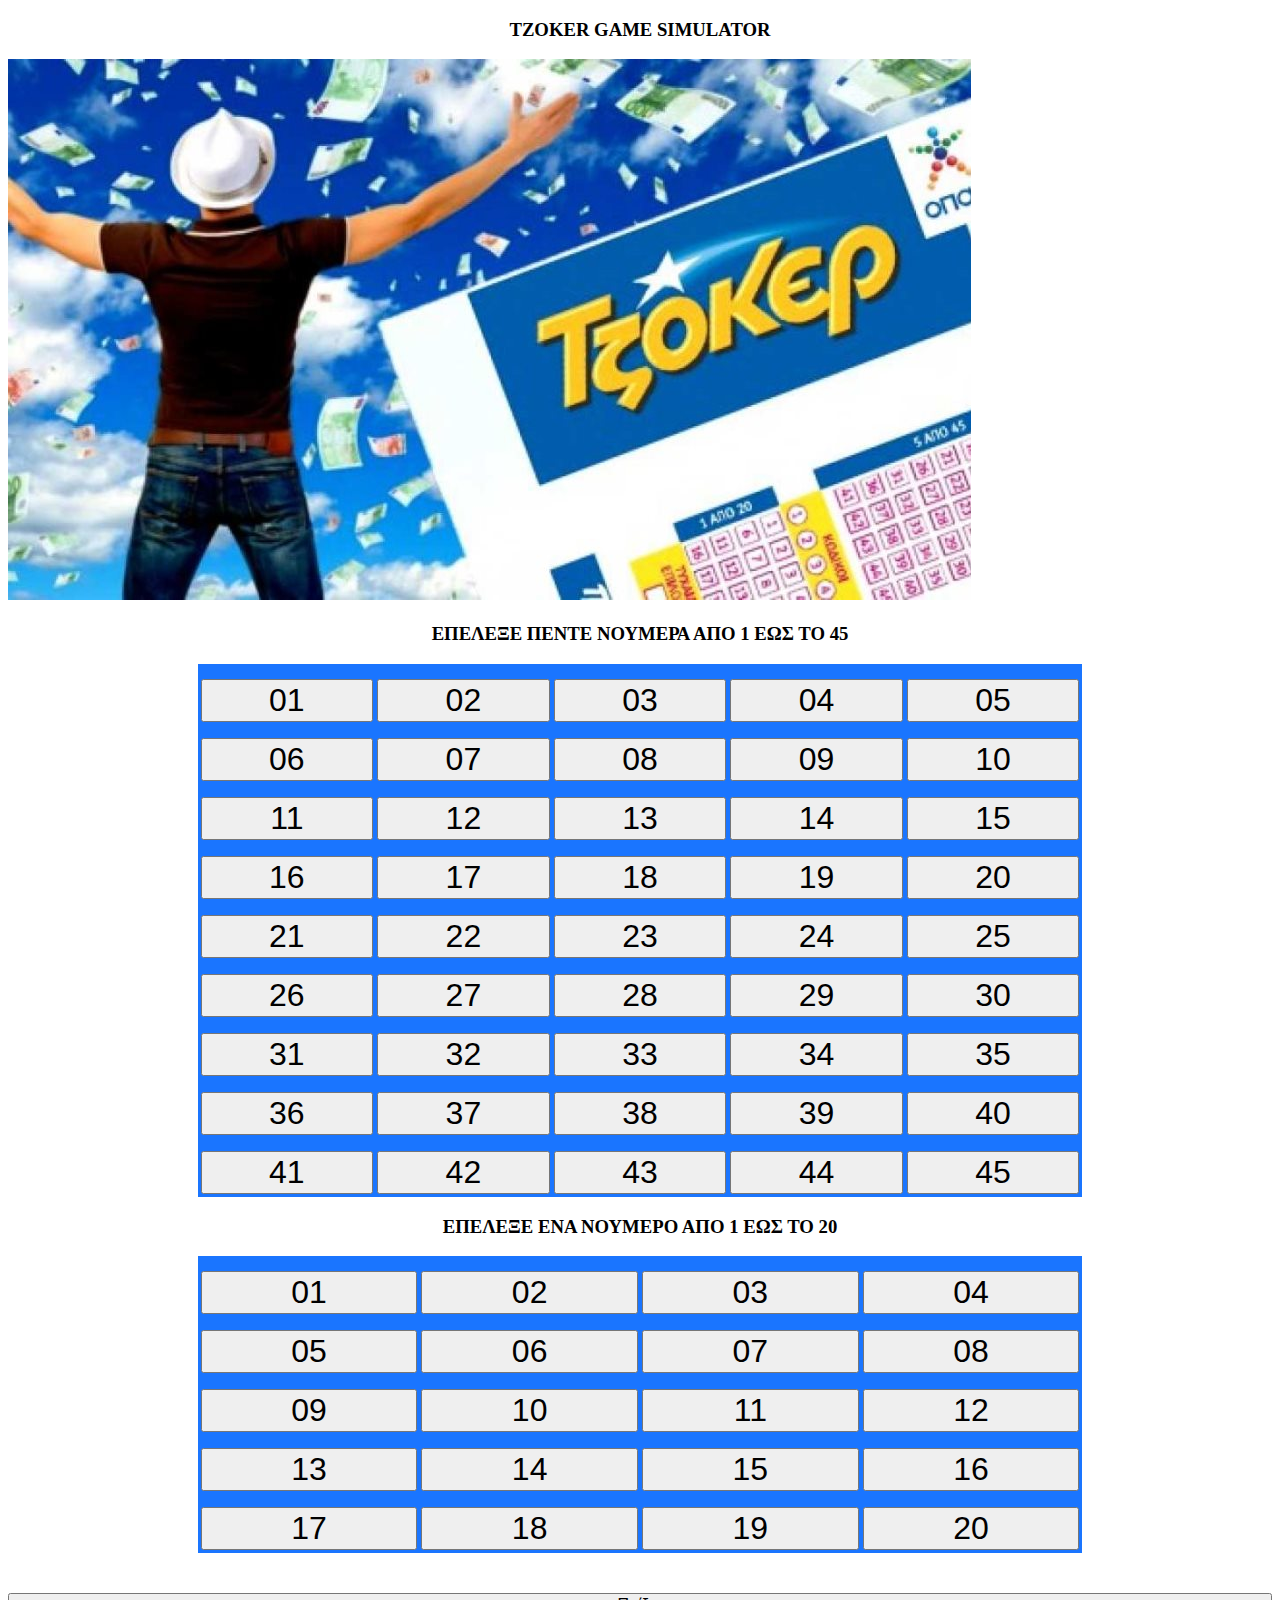
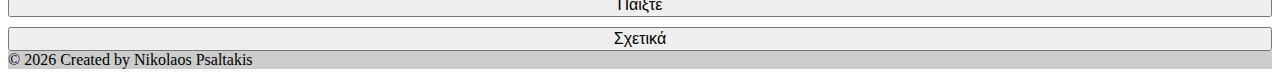
<file: tzoker.html>
<!DOCTYPE html>
<html lang="en">
<head>
    <meta charset="UTF-8">
    <meta name="viewport" content="width=device-width, initial-scale=1.0">
    <link href="https://cdn.jsdelivr.net/npm/bootstrap@5.0.0-beta1/dist/css/bootstrap.min.css" rel="stylesheet" integrity="sha384-giJF6kkoqNQ00vy+HMDP7azOuL0xtbfIcaT9wjKHr8RbDVddVHyTfAAsrekwKmP1" crossorigin="anonymous">
    <link href="css/styleTzoker.css" rel="stylesheet">
    <title>TZOKER GAME</title>
</head>
<body>
    <div class="container">
        <H3 align="center"> 
            TZOKER GAME SIMULATOR
        </H3>
        <div class="box">
            <img src="images/logo.jpg" class="d-block mx-auto col-sm-4" alt="logo">
        </div>
        <div class="container">
            <H3 align="center"> 
                ΕΠΕΛΕΞΕ ΠΕΝΤΕ ΝΟΥΜΕΡΑ ΑΠΟ 1 ΕΩΣ ΤΟ 45
            </H3>
            <table>
                <tbody id = "numbers">

                </tbody>
            </table>

            </div>
            <H3 align="center"> 
                ΕΠΕΛΕΞΕ ΕΝΑ ΝΟΥΜΕΡΟ ΑΠΟ 1 ΕΩΣ ΤΟ 20
            </H3>
            <table>
                <tbody id = "tzoker">

                </tbody>
            </table>
        </div>
        <div id = "message" style="font-size: 24px; text-align: center;">
        
        </div>

        <div class="container" style="margin-top: 30px;">
            <div class="row">
                <div class="col">
                    <input type = "button" class="btn btn-primary col-md-5" onclick="game()" value = "Παίξτε">
                </div>
                <div class="col">
                    <input type = "button" class="btn btn-primary col-md-5" onclick="about()" value = "Σχετικά">
                </div>
            </div>
        </div>
    </div>
    <div class="container">
        <footer class="bg-light text-center text-lg-start">
            <div id = "footer" class="text-center p-3" style="background-color: rgba(0, 0, 0, 0.2)"></div>
        </footer>
    </div>
    <script src="https://cdn.jsdelivr.net/npm/@popperjs/core@2.5.4/dist/umd/popper.min.js" integrity="sha384-q2kxQ16AaE6UbzuKqyBE9/u/KzioAlnx2maXQHiDX9d4/zp8Ok3f+M7DPm+Ib6IU" crossorigin="anonymous"></script>
    <script src="https://cdn.jsdelivr.net/npm/bootstrap@5.0.0-beta1/dist/js/bootstrap.min.js" integrity="sha384-pQQkAEnwaBkjpqZ8RU1fF1AKtTcHJwFl3pblpTlHXybJjHpMYo79HY3hIi4NKxyj" crossorigin="anonymous"></script>
    <script src="//ajax.googleapis.com/ajax/libs/jquery/1.9.1/jquery.min.js"></script>
    <script src="includes/tzoker.js"></script>
</body>
</html>
</file>
<file: css/mainStyle.css>
body{
  font-family: 'Nunito', sans-serif;
  padding: 50px;
  }

.card{
  border-radius: 4px;
  margin-top: 10px;
  width: 400px;
  background: #fff;
  box-shadow: 0 6px 10px rgba(0,0,0,.08), 0 0 6px rgba(0,0,0,.05);
  transition: .3s transform cubic-bezier(.155,1.105,.295,1.12),.3s box-shadow,.3s -webkit-transform cubic-bezier(.155,1.105,.295,1.12);
  padding: 14px 80px 18px 36px;
}
  
.card:hover{
  transform: scale(1.05);
  box-shadow: 0 10px 20px rgba(0,0,0,.12), 0 4px 8px rgba(0,0,0,.06);
}
</file>
<file: css/countdown.css>
.timer{
    font-size: 5em;
    text-align: center;
    color: red;
    width: 100%;
    height: 100%;
    margin-top: 10px;
    background-color: black;
}

.header{
    font-size: 5em;
    text-align: center;
}

.form-control{
    font-size: 18px;
}
</file>
<file: css/styleTzoker.css>
table{
    background:#1a75ff;
    color: #ffffff;
    font-size: 2em;
    width:70%;
    height: 70%;
    text-align: center;
    margin-top: 10px;
    margin-left: auto;
    margin-right: auto;
}

.btn{
    margin-top: 10px;
    font-size:1em;
    width: 100%;
    height: 100%;
}
</file>
<file: css/kino.css>
table{
    background:#1a75ff;
    color: #ffffff;
    font-size: 2em;
    width:70%;
    height: 70%;
    text-align: center;
    margin-top: 10px;
    margin-left: auto;
    margin-right: auto;
}

.btn{
    margin-top: 10px;
    font-size:1em;
    width: 100%;
    height: 100%;
}

#footer {
    margin-top: 20px;
}

.yellow{
    border: 2em;
    border-radius: 50%;
    background:yellow;
    color:blue ;
}
</file>
<file: css/random.css>
.btn{
    width: 100%;
    height: 100%;
}

#content{
    font-size: 2em;
    text-align: center;
}
</file>
<file: css/tictactoc.css>
table{
    background:#1a75ff;
    color: #ffffff;
    font-size: 2em;
    width:70%;
    height: 620px;
    text-align: center;
    margin-top: 10px;
    margin-left: auto;
    margin-right: auto;
}

.form-group{
    margin-top: 10px;
    width:100%;
    height: 100%;
    text-align: center;
}

td{
    border: solid 5px;
    font-size: 2em;
}

.btn{
    font-size:1em;
    width: 100%;
    height: 100%;
}

.btn:disabled{
    opacity: 0.9;
}

#A,#B,#C,#D,#E,#F,#G,#H,#I{
    width:200px;
    height: 200px;
}
</file>
<file: css/time.css>
.timer{
    font-size: 5em;
    text-align: center;
    color: red;
    width: 100%;
    height: 100%;
    margin-top: 10px;
    background-color: black;
}

.header{
    background-color: black;
    color:red;
    font-size: 5em;
    text-align: center;
}

#canvas {
    background-color:#000;
}
</file>
